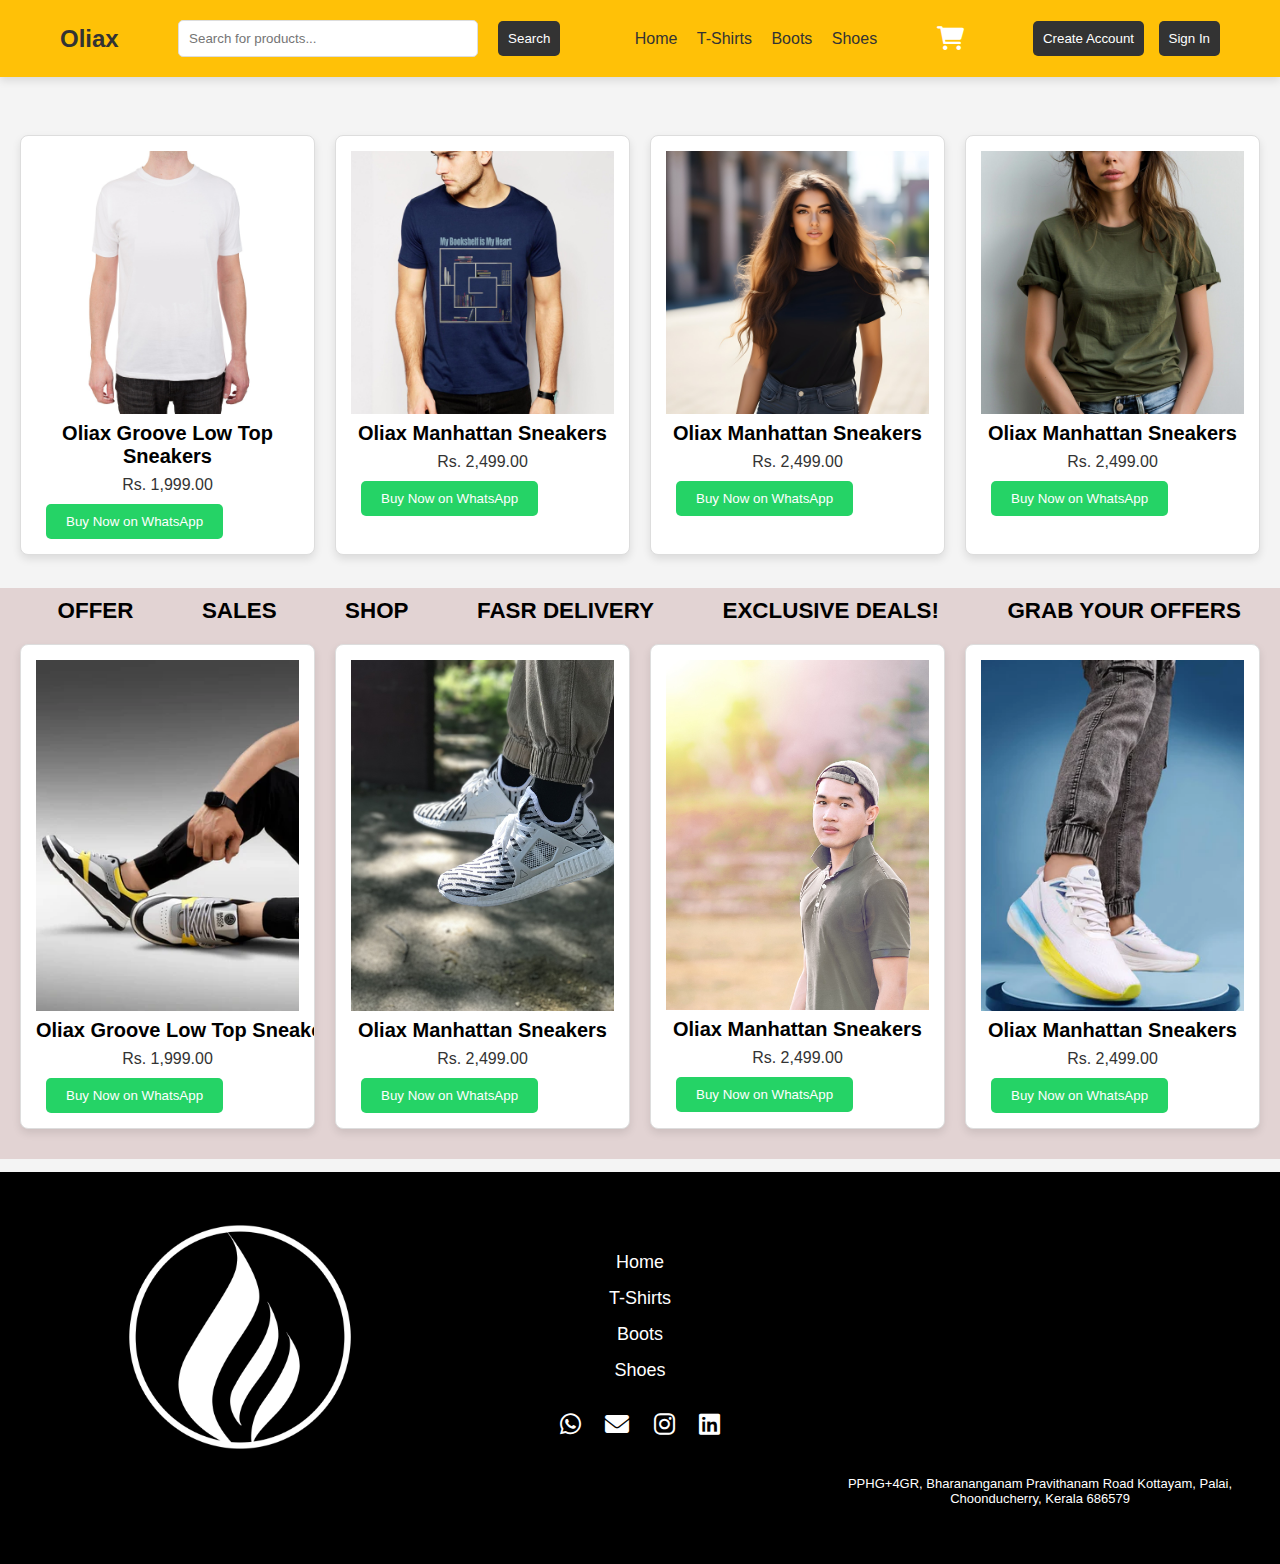
<file: index.html>
<!DOCTYPE html>
<html lang="en">
<head>
    <meta charset="UTF-8">
    <meta name="viewport" content="width=device-width, initial-scale=1.0">
    <title>Oliax Store</title>
    <style>
        header {
            background-color: #333;
            padding: 15px;
            color: white;
        }

        .header-container {
            display: flex;
            justify-content: space-between;
            align-items: center;
        }

        .logo h1 {
            margin: 0;
        }

        .search-bar {
            display: flex;
            align-items: center;
        }

        .search-bar input {
            padding: 5px;
            margin-right: 10px;
        }

        .navbar a {
            margin-left: 15px;
            color: white;
            text-decoration: none;
        }

        .cart i {
            color: white;
            font-size: 1.5rem;
        }

        button {
            padding: 10px 20px;
            background-color: #28a745;
            color: white;
            border: none;
            border-radius: 5px;
            cursor: pointer;
            margin-left: 10px;
        }

        button:hover {
            background-color: #218838;
        }

        /* Modal Styles */
        .modal {
            display: none;
            position: fixed;
            z-index: 1;
            left: 0;
            top: 0;
            width: 100%;
            height: 100%;
            background-color: rgba(0, 0, 0, 0.5); /* Semi-transparent background */
            justify-content: center;
            align-items: center;
        }

        .modal-content {
            background-color: white;
            padding: 20px;
            border-radius: 8px;
            max-width: 400px;
            width: 100%;
            text-align: center;
        }

        input {
            display: block;
            width: 90%;
            padding: 10px;
            margin: 10px auto;
            border: 1px solid #ccc;
            border-radius: 5px;
        }

        .close-btn {
            background-color: red;
            color: white;
            border: none;
            padding: 5px 10px;
            border-radius: 50%;
            cursor: pointer;
            float: right;
        }

        .error-message {
            color: red;
            margin-bottom: 15px;
        }

        .modal h2 {
            margin-bottom: 15px;
        }

        .user-profile {
            display: none;
            align-items: center;
        }
        
        .user-profile img {
            width: 37px; /* Adjust the width as needed */
            height: 37px; /* Adjust the height as needed */
            border-radius: 50%;
            margin-right: 10px;
        }
        
        .user-profile span {
            color: white;
        }
        #user-name {
            font-weight: bold;
        }

       
    </style>
   
    <link rel="stylesheet" href="https://cdnjs.cloudflare.com/ajax/libs/font-awesome/6.0.0-beta3/css/all.min.css">
    <link rel="stylesheet" href="styles.css">
</head>
<body>
    <!-- Header Section -->
    <header>
        <div class="header-container">
            <div class="logo">
                <a href="index.html"><h1>Oliax</h1></a>
            </div>
            <div class="search-bar">
                <input type="text" placeholder="Search for products...">
                <button class="btu">Search</button>
            </div>
            <div class="navbar">
                <a href="./index.html">Home</a>
                <a href="./shirts.html">T-Shirts</a>
                
                <a href="./sneakers.html">Boots</a>
                <a href="./shoes.html">Shoes</a>
            </div>
            <div class="cart">
                <a href="cart.html">
                    <i class="fas fa-shopping-cart"></i>
                </a>
            </div>
            <div class="user-actions">
                <button onclick="openModal('registration')" class="btu1">Create Account</button>
                <button onclick="openModal('signin')" class="btu">Sign In</button>
            </div>
            <div class="user-profile" id="user-profile">
                <img src="./pic.jpg" alt="User Icon">
                <span id="user-name">John Doe</span>
                <button onclick="logoutUser()">Logout</button>
            </div>
        </div>
    </header>
    
    <!-- Registration Modal -->
    <div id="registration-modal" class="modal">
        <div class="modal-content">
            <button class="close-btn" onclick="closeModal('registration-modal')">X</button>
            <h2>Create Account</h2>
            <input type="text" id="first-name" placeholder="First Name" required>
            <input type="text" id="last-name" placeholder="Last Name" required>
            <input type="email" id="email" placeholder="Email" required>
            <input type="tel" id="phone" placeholder="Phone Number" required>
            <input type="password" id="password" placeholder="Password" required>
            <button onclick="registerUser()">Register</button>
            <p id="registration-error" class="error-message"></p>
        </div>
    </div>
    
    <!-- Sign-in Modal -->
    <div id="signin-modal" class="modal">
        <div class="modal-content">
            <button class="close-btn" onclick="closeModal('signin-modal')">X</button>
            <h2>Sign In</h2>
            <input type="email" id="signin-email" placeholder="Email" required>
            <input type="password" id="signin-password" placeholder="Password" required>
            <button onclick="signInUser()">Sign In</button>
            <p id="signin-error" class="error-message"></p>
        </div>
    </div>

    <!-- Main Section -->
    <main>
      

        <!-- Product Grid Section -->
        <div class="container1">
        <section class="products-grid">
    <!-- Product 1 -->
    <div class="product-card">
        <div class="product-image-container">
            <!-- Default and hover images -->
            <img src="./shirt.jpg" alt="Oliax Groove Low Top Sneakers" class="product-image">
            <img src="./shirtss.jpg" alt="Oliax Groove Low Top Sneakers" class="product-image-hover">
            <button class="add-to-cart-btn" onclick="addToCart('Oliax Groove Low Top Sneakers', 1999)">Add to Cart</button>
        </div>
        <h4>Oliax Groove Low Top Sneakers</h4>
        <p>Rs. 1,999.00</p>
        <button class="whatsapp-btn" onclick="buyNowOnWhatsApp('Oliax Groove Low Top Sneakers', 1999)">Buy Now on WhatsApp</button>
    </div>
    

    <!-- Product 2 (Added hover functionality here as well) -->
    <div class="product-card">
        <div class="product-image-container">
            <img src="./t-shir (2).jpg" alt="Oliax Manhattan Sneakers" class="product-image">
            <img src="./t2.jpg" alt="Oliax Manhattan Sneakers" class="product-image-hover">
            <button class="add-to-cart-btn" onclick="addToCart('Oliax Groove Low Top Sneakers', 2499)">Add to Cart</button>
        </div>
        <h4>Oliax Manhattan Sneakers</h4>
        <p>Rs. 2,499.00</p>
        <button class="whatsapp-btn" onclick="buyNowOnWhatsApp('Oliax Manhattan Sneakers', 2499)">Buy Now on WhatsApp</button>
    </div>

     <!-- Product 2 (Added hover functionality here as well) -->
     <div class="product-card">
        <div class="product-image-container">
            <img src="./sh1.jpg" alt="Oliax Manhattan Sneakers" class="product-image">
            <img src="./sh2.jpg" alt="Oliax Manhattan Sneakers" class="product-image-hover">
            <button class="add-to-cart-btn" onclick="addToCart('Oliax Groove Low Top Sneakers', 2499)">Add to Cart</button>
        </div>
        <h4>Oliax Manhattan Sneakers</h4>
        <p>Rs. 2,499.00</p>
    <button class="whatsapp-btn" onclick="buyNowOnWhatsApp('Oliax Manhattan Sneakers', 2499)">Buy Now on WhatsApp</button>
    </div>

     <!-- Product 2 (Added hover functionality here as well) -->
     <div class="product-card">
        <div class="product-image-container">
            <img src="./sh2 (1).png" alt="Oliax Manhattan Sneakers" class="product-image">
            <img src="./sh2 (2).png" alt="Oliax Manhattan Sneakers" class="product-image-hover">
            <button class="add-to-cart-btn" onclick="addToCart('Oliax Groove Low Top Sneakers', 1999)">Add to Cart</button>
        </div>
        <h4>Oliax Manhattan Sneakers</h4>
        <p>Rs. 2,499.00</p>
       <button class="whatsapp-btn" onclick="buyNowOnWhatsApp('Oliax Manhattan Sneakers', 2499)">Buy Now on WhatsApp</button>
    </div>

    <!-- Add more product cards here -->
</section>
</div>

  <!-- Scrolling Text Section -->
  <div class="scrolling-text">
    <div class="scroll-content">
        <span>OFFER</span>
        <span>SALES</span>
        <span>SHOP</span>
        <span>FASR DELIVERY</span>
        <span>EXCLUSIVE DEALS!</span>
        <span>GRAB YOUR OFFERS</span>
    </div>


<div class="container1">
 <!-- Product Grid Section -->
 <section class="products-grid">
    <!-- Product 1 -->
    <div class="product-card">
        <div class="product-image-container">
            <!-- Default and hover images -->
            <img src="./shi3.webp" alt="Oliax Groove Low Top Sneakers" class="product-image">
            <img src="./shi4.webp" alt="Oliax Groove Low Top Sneakers" class="product-image-hover">
            <button class="add-to-cart-btn" onclick="addToCart('Oliax Groove Low Top Sneakers', 1999)">Add to Cart</button>
        </div>
        <h4>Oliax Groove Low Top Sneakers</h4>
        <p>Rs. 1,999.00</p>
        <button class="whatsapp-btn" onclick="buyNowOnWhatsApp('Oliax Groove Low Top Sneakers', 1999)">Buy Now on WhatsApp</button>
    </div>

    <!-- Product 2 (Added hover functionality here as well) -->
    <div class="product-card">
        <div class="product-image-container">
            <img src="./adi (1).jpg" alt="Oliax Manhattan Sneakers" class="product-image">
            <img src="./adi (2).jpg" alt="Oliax Manhattan Sneakers" class="product-image-hover">
            <button class="add-to-cart-btn" onclick="addToCart('Oliax Groove Low Top Sneakers', 1999)">Add to Cart</button>
        </div>
        <h4>Oliax Manhattan Sneakers</h4>
        <p>Rs. 2,499.00</p>
        <button class="whatsapp-btn" onclick="buyNowOnWhatsApp('Oliax Manhattan Sneakers', 2499)">Buy Now on WhatsApp</button>
    </div>

     <!-- Product 2 (Added hover functionality here as well) -->
     <div class="product-card">
        <div class="product-image-container">
            <img src="./shirt4.jpg" alt="Oliax Manhattan Sneakers" class="product-image">
            <img src="./shi5.webp" alt="Oliax Manhattan Sneakers" class="product-image-hover">
            <button class="add-to-cart-btn" onclick="addToCart('Oliax Groove Low Top Sneakers', 1999)">Add to Cart</button>
        </div>
        <h4>Oliax Manhattan Sneakers</h4>
        <p>Rs. 2,499.00</p>
       <button class="whatsapp-btn" onclick="buyNowOnWhatsApp('Oliax Manhattan Sneakers', 2499)">Buy Now on WhatsApp</button>
    </div>

     <!-- Product 2 (Added hover functionality here as well) -->
     <div class="product-card">
        <div class="product-image-container">
            <img src="./shi.webp" alt="Oliax Manhattan Sneakers" class="product-image">
            <img src="./shi12.webp" alt="Oliax Manhattan Sneakers" class="product-image-hover">
            <button class="add-to-cart-btn" onclick="addToCart('Oliax Groove Low Top Sneakers', 1999)">Add to Cart</button>
        </div>
        <h4>Oliax Manhattan Sneakers</h4>
        <p>Rs. 2,499.00</p>
        <button class="whatsapp-btn" onclick="buyNowOnWhatsApp('Oliax Manhattan Sneakers', 2499)">Buy Now on WhatsApp</button>
    </div>

    <!-- Add more product cards here -->
</section>
</div>
    </main>

    <!-- Cart Section -->
    <section class="cart-container" id="cart-container" style="display: none;">
        <h3>Your Cart</h3>
        <ul id="cart-items"></ul>
        <button id="checkout-btn">Buy Now on WhatsApp</button>
    </section>

    <!-- Footer Section -->
    <footer class="footer">
        <div class="container">
            <div class="row">
                <!-- Logo Section -->
                <div class="footer-logo">
                    <img src="./logo.png" alt="Logo" class="footer-img">
                </div>
    
                <!-- Navigation Links -->
                <div class="footer-nav">
                    <ul>
                        <li><a href="./index.html">Home</a></li>
                        <li><a href="./shirts.html">T-Shirts</a></li>
                        <li><a href="./sneakers.html">Boots</a></li>
                        <li><a href="./shoes.html">Shoes</a></li>
                       
                    </ul>
                    <!-- Social Icons -->
                    <div class="social-icons">
                        <a href="https://wa.link/h1935h" target="_blank"><i class="fab fa-whatsapp"></i></a>
                        <a href="https://mail.google.com/mail/" target="_blank"><i class="fas fa-envelope"></i></a>
                        <a href="https://www.instagram.com/" target="_blank"><i class="fab fa-instagram"></i></a>
                        <a href="https://www.linkedin.com/" target="_blank"><i class="fab fa-linkedin"></i></a>
                    </div>
                </div>
    
                <!-- Map and Address -->
                <div class="footer-map">
                    <iframe src="https://www.google.com/maps/embed?pb=!1m18!1m12!1m3!1d3932.46233985586!2d76.72351987507453!3d9.726846690365058!2m3!1f0!2f0!3f0!3m2!1i1024!2i768!4f13.1!3m3!1m2!1s0x3b07cc024cb7c83f%3A0xc8944aaebb3ba492!2sSt.%20Joseph&#39;s%20College%20of%20Engineering%20and%20Technology%2C%20Palai!5e0!3m2!1sen!2sin!4v1718524825457!5m2!1sen!2sin" width="100%" height="200" style="border:0;" allowfullscreen="" loading="lazy"></iframe>
                    <p  class="text">PPHG+4GR, Bharananganam Pravithanam Road Kottayam, Palai, Choonducherry, Kerala 686579</p>
                </div>
            </div>
        </div>
    </footer>
    
    <script src="app.js"></script>
    <script src="script.js"></script>
</body>
</html>
</file>
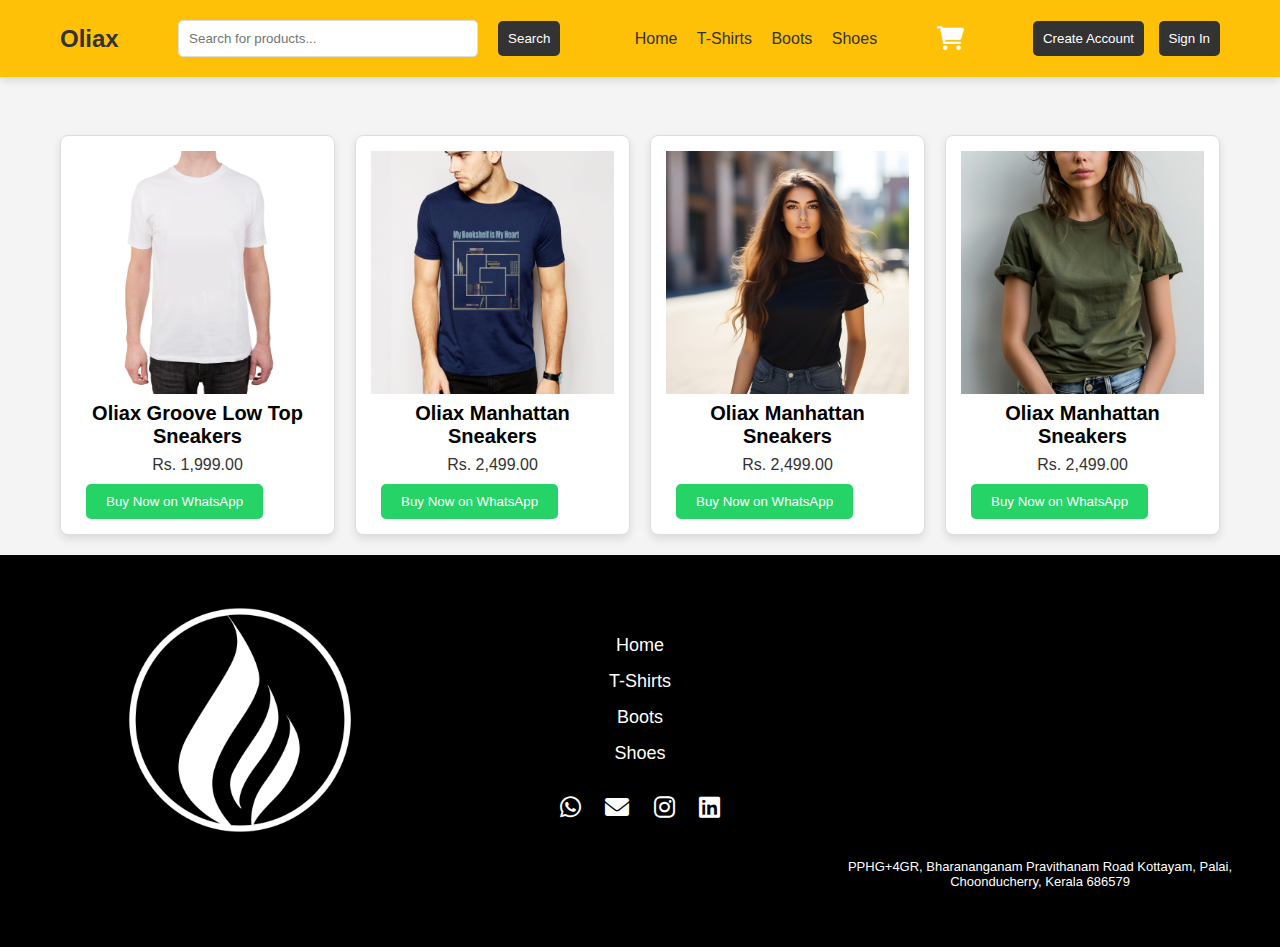
<file: shirts.html>
<!DOCTYPE html>
<html lang="en">
<head>
    <meta charset="UTF-8">
    <meta name="viewport" content="width=device-width, initial-scale=1.0">
    <title>T-Shirts-Oliax Store</title>
    <style>
        header {
            background-color: #333;
            padding: 15px;
            color: white;
        }

        .header-container {
            display: flex;
            justify-content: space-between;
            align-items: center;
        }

        .logo h1 {
            margin: 0;
        }

        .search-bar {
            display: flex;
            align-items: center;
        }

        .search-bar input {
            padding: 5px;
            margin-right: 10px;
        }

        .navbar a {
            margin-left: 15px;
            color: white;
            text-decoration: none;
        }

        .cart i {
            color: white;
            font-size: 1.5rem;
        }

        button {
            padding: 10px 20px;
            background-color: #28a745;
            color: white;
            border: none;
            border-radius: 5px;
            cursor: pointer;
            margin-left: 10px;
        }

        button:hover {
            background-color: #218838;
        }

        /* Modal Styles */
        .modal {
            display: none;
            position: fixed;
            z-index: 1;
            left: 0;
            top: 0;
            width: 100%;
            height: 100%;
            background-color: rgba(0, 0, 0, 0.5); /* Semi-transparent background */
            justify-content: center;
            align-items: center;
        }

        .modal-content {
            background-color: white;
            padding: 20px;
            border-radius: 8px;
            max-width: 400px;
            width: 100%;
            text-align: center;
        }

        input {
            display: block;
            width: 90%;
            padding: 10px;
            margin: 10px auto;
            border: 1px solid #ccc;
            border-radius: 5px;
        }

        .close-btn {
            background-color: red;
            color: white;
            border: none;
            padding: 5px 10px;
            border-radius: 50%;
            cursor: pointer;
            float: right;
        }

        .error-message {
            color: red;
            margin-bottom: 15px;
        }

        .modal h2 {
            margin-bottom: 15px;
        }

        .user-profile {
            display: none;
            align-items: center;
        }
        
        .user-profile img {
            width: 37px; /* Adjust the width as needed */
            height: 37px; /* Adjust the height as needed */
            border-radius: 50%;
            margin-right: 10px;
        }
        
        .user-profile span {
            color: white;
        }
        #user-name {
            font-weight: bold;
        }
        
    </style>
    <link rel="stylesheet" href="styles.css">
    <link rel="stylesheet" href="https://cdnjs.cloudflare.com/ajax/libs/font-awesome/6.0.0-beta3/css/all.min.css">

</head>
<body>
    <!-- Header Section -->
    <header>
        <div class="header-container">
            <div class="logo">
                <a href="index.html"><h1>Oliax</h1></a>
            </div>
            <div class="search-bar">
                <input type="text" placeholder="Search for products...">
                <button>Search</button>
            </div>
            <div class="navbar">
                <a href="./index.html">Home</a>
                <a href="./shirts.html">T-Shirts</a>
                
                <a href="./sneakers.html">Boots</a>
                <a href="./shoes.html">Shoes</a>
            </div>
            <div class="cart">
                <a href="cart.html">
                    <i class="fas fa-shopping-cart"></i>
                </a>
            </div>
            <div class="user-actions">
                <button onclick="openModal('registration')">Create Account</button>
                <button onclick="openModal('signin')">Sign In</button>
            </div>
            <div class="user-profile" id="user-profile">
                <img src="./pic.jpg" alt="User Icon">
                <span id="user-name">John Doe</span>
                <button onclick="logoutUser()">Logout</button>
            </div>
        </div>
    </header>
    <!-- Registration Modal -->
    <div id="registration-modal" class="modal">
        <div class="modal-content">
            <button class="close-btn" onclick="closeModal('registration-modal')">X</button>
            <h2>Create Account</h2>
            <input type="text" id="first-name" placeholder="First Name" required>
            <input type="text" id="last-name" placeholder="Last Name" required>
            <input type="email" id="email" placeholder="Email" required>
            <input type="tel" id="phone" placeholder="Phone Number" required>
            <input type="password" id="password" placeholder="Password" required>
            <button onclick="registerUser()">Register</button>
            <p id="registration-error" class="error-message"></p>
        </div>
    </div>
    
    <!-- Sign-in Modal -->
    <div id="signin-modal" class="modal">
        <div class="modal-content">
            <button class="close-btn" onclick="closeModal('signin-modal')">X</button>
            <h2>Sign In</h2>
            <input type="email" id="signin-email" placeholder="Email" required>
            <input type="password" id="signin-password" placeholder="Password" required>
            <button onclick="signInUser()">Sign In</button>
            <p id="signin-error" class="error-message"></p>
        </div>
    </div>

    <!-- Main Section -->
    <main>
      
        <div class="container">
        <!-- Product Grid Section -->
        <section class="products-grid">
            <!-- Product 1 -->
            <div class="product-card">
                <div class="product-image-container">
                    <!-- Default and hover images -->
                    <img src="./shirt.jpg" alt="Oliax Groove Low Top Sneakers" class="product-image">
                    <img src="./shirtss.jpg" alt="Oliax Groove Low Top Sneakers" class="product-image-hover">
                    <button class="add-to-cart-btn" onclick="addToCart('Oliax Groove Low Top Sneakers', 1999)">Add to Cart</button>
                </div>
                <h4>Oliax Groove Low Top Sneakers</h4>
                <p>Rs. 1,999.00</p>
                <button class="whatsapp-btn" onclick="buyNowOnWhatsApp('Oliax Groove Low Top Sneakers', 1999)">Buy Now on WhatsApp</button>
            </div>
            
        
            <!-- Product 2 (Added hover functionality here as well) -->
            <div class="product-card">
                <div class="product-image-container">
                    <img src="./t-shir (2).jpg" alt="Oliax Manhattan Sneakers" class="product-image">
                    <img src="./t2.jpg" alt="Oliax Manhattan Sneakers" class="product-image-hover">
                    <button class="add-to-cart-btn" onclick="addToCart('Oliax Groove Low Top Sneakers', 1999)">Add to Cart</button>
                </div>
                <h4>Oliax Manhattan Sneakers</h4>
                <p>Rs. 2,499.00</p>
                <button class="whatsapp-btn" onclick="buyNowOnWhatsApp('Oliax Manhattan Sneakers', 2499)">Buy Now on WhatsApp</button>
            </div>
        
             <!-- Product 2 (Added hover functionality here as well) -->
             <div class="product-card">
                <div class="product-image-container">
                    <img src="./sh1.jpg" alt="Oliax Manhattan Sneakers" class="product-image">
                    <img src="./sh2.jpg" alt="Oliax Manhattan Sneakers" class="product-image-hover">
                    <button class="add-to-cart-btn" onclick="addToCart('Oliax Groove Low Top Sneakers', 1999)">Add to Cart</button>
                </div>
                <h4>Oliax Manhattan Sneakers</h4>
                <p>Rs. 2,499.00</p>
            <button class="whatsapp-btn" onclick="buyNowOnWhatsApp('Oliax Manhattan Sneakers', 2499)">Buy Now on WhatsApp</button>
            </div>
        
             <!-- Product 2 (Added hover functionality here as well) -->
             <div class="product-card">
                <div class="product-image-container">
                    <img src="./sh2 (1).png" alt="Oliax Manhattan Sneakers" class="product-image">
                    <img src="./sh2 (2).png" alt="Oliax Manhattan Sneakers" class="product-image-hover">
                    <button class="add-to-cart-btn" onclick="addToCart('Oliax Groove Low Top Sneakers', 1999)">Add to Cart</button>
                </div>
                <h4>Oliax Manhattan Sneakers</h4>
                <p>Rs. 2,499.00</p>
               <button class="whatsapp-btn" onclick="buyNowOnWhatsApp('Oliax Manhattan Sneakers', 2499)">Buy Now on WhatsApp</button>
            </div>
        
            <!-- Add more product cards here -->
        </section>

 
</div>
    </main>

    <!-- Cart Section -->
    <section class="cart-container" id="cart-container" style="display: none;">
        <h3>Your Cart</h3>
        <ul id="cart-items"></ul>
        <button id="checkout-btn">Buy Now on WhatsApp</button>
    </section>

    <!-- Footer Section -->
    <footer class="footer">
        <div class="container">
            <div class="row">
                <!-- Logo Section -->
                <div class="footer-logo">
                    <img src="./logo.png" alt="Logo" class="footer-img">
                </div>
    
                <!-- Navigation Links -->
                <div class="footer-nav">
                    <ul>
                        <li><a href="index.html">Home</a></li>
                        <li><a href="shirts.html">T-Shirts</a></li>
                        <li><a href="sneakers.html">Boots</a></li>
                        <li><a href="shoes.html">Shoes</a></li>
                       
                    </ul>
                    <!-- Social Icons -->
                    <div class="social-icons">
                        <a href="https://wa.link/h1935h" target="_blank"><i class="fab fa-whatsapp"></i></a>
                        <a href="https://mail.google.com/mail/" target="_blank"><i class="fas fa-envelope"></i></a>
                        <a href="https://www.instagram.com/" target="_blank"><i class="fab fa-instagram"></i></a>
                        <a href="https://www.linkedin.com/" target="_blank"><i class="fab fa-linkedin"></i></a>
                    </div>
                </div>
    
                <!-- Map and Address -->
                <div class="footer-map">
                    <iframe src="https://www.google.com/maps/embed?pb=!1m18!1m12!1m3!1d3932.46233985586!2d76.72351987507453!3d9.726846690365058!2m3!1f0!2f0!3f0!3m2!1i1024!2i768!4f13.1!3m3!1m2!1s0x3b07cc024cb7c83f%3A0xc8944aaebb3ba492!2sSt.%20Joseph&#39;s%20College%20of%20Engineering%20and%20Technology%2C%20Palai!5e0!3m2!1sen!2sin!4v1718524825457!5m2!1sen!2sin" width="100%" height="200" style="border:0;" allowfullscreen="" loading="lazy"></iframe>
                    <p  class="text">PPHG+4GR, Bharananganam Pravithanam Road Kottayam, Palai, Choonducherry, Kerala 686579</p>
                </div>
            </div>
        </div>
    </footer>
    
    <script src="app.js"></script>
    <script src="script.js"></script>
</body>
</html>
</file>
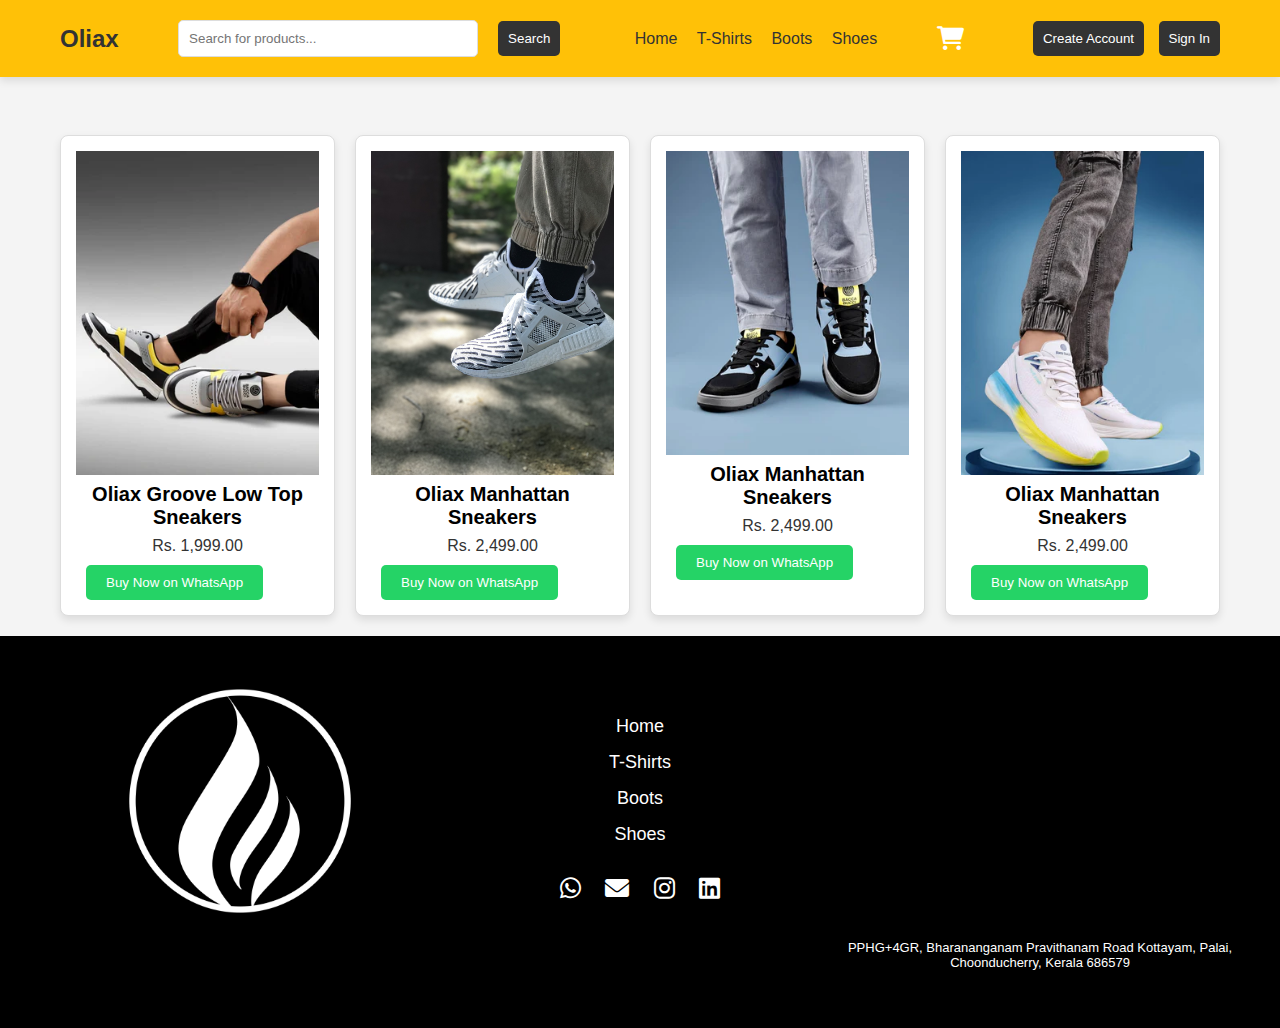
<file: shoes.html>
<!DOCTYPE html>
<html lang="en">
<head>
    <meta charset="UTF-8">
    <meta name="viewport" content="width=device-width, initial-scale=1.0">
    <title>Shoes-Oliax Store </title>
    <style>
        header {
            background-color: #333;
            padding: 15px;
            color: white;
        }

        .header-container {
            display: flex;
            justify-content: space-between;
            align-items: center;
        }

        .logo h1 {
            margin: 0;
        }

        .search-bar {
            display: flex;
            align-items: center;
        }

        .search-bar input {
            padding: 5px;
            margin-right: 10px;
        }

        .navbar a {
            margin-left: 15px;
            color: white;
            text-decoration: none;
        }

        .cart i {
            color: white;
            font-size: 1.5rem;
        }

        button {
            padding: 10px 20px;
            background-color: #28a745;
            color: white;
            border: none;
            border-radius: 5px;
            cursor: pointer;
            margin-left: 10px;
        }

        button:hover {
            background-color: #218838;
        }

        /* Modal Styles */
        .modal {
            display: none;
            position: fixed;
            z-index: 1;
            left: 0;
            top: 0;
            width: 100%;
            height: 100%;
            background-color: rgba(0, 0, 0, 0.5); /* Semi-transparent background */
            justify-content: center;
            align-items: center;
        }

        .modal-content {
            background-color: white;
            padding: 20px;
            border-radius: 8px;
            max-width: 400px;
            width: 100%;
            text-align: center;
        }

        input {
            display: block;
            width: 90%;
            padding: 10px;
            margin: 10px auto;
            border: 1px solid #ccc;
            border-radius: 5px;
        }

        .close-btn {
            background-color: red;
            color: white;
            border: none;
            padding: 5px 10px;
            border-radius: 50%;
            cursor: pointer;
            float: right;
        }

        .error-message {
            color: red;
            margin-bottom: 15px;
        }

        .modal h2 {
            margin-bottom: 15px;
        }

        .user-profile {
            display: none;
            align-items: center;
        }
        
        .user-profile img {
            width: 37px; /* Adjust the width as needed */
            height: 37px; /* Adjust the height as needed */
            border-radius: 50%;
            margin-right: 10px;
        }
        
        .user-profile span {
            color: white;
        }
        #user-name {
            font-weight: bold;
        }
        
    </style>
    <link rel="stylesheet" href="styles.css">
    <link rel="stylesheet" href="https://cdnjs.cloudflare.com/ajax/libs/font-awesome/6.0.0-beta3/css/all.min.css">

</head>
<body>
    <!-- Header Section -->
    <header>
        <div class="header-container">
            <div class="logo">
                <a href="index.html"><h1>Oliax</h1></a>
            </div>
            <div class="search-bar">
                <input type="text" placeholder="Search for products...">
                <button>Search</button>
            </div>
            <div class="navbar">
                <a href="./index.html">Home</a>
                <a href="./shirts.html">T-Shirts</a>
                
                <a href="./sneakers.html">Boots</a>
                <a href="./shoes.html">Shoes</a>
            </div>
            <div class="cart">
                <a href="cart.html">
                    <i class="fas fa-shopping-cart"></i>
                </a>
            </div>
            <div class="user-actions">
                <button onclick="openModal('registration')">Create Account</button>
                <button onclick="openModal('signin')">Sign In</button>
            </div>
            <div class="user-profile" id="user-profile">
                <img src="./pic.jpg" alt="User Icon">
                <span id="user-name">John Doe</span>
                <button onclick="logoutUser()">Logout</button>
            </div>
        </div>
    </header>
    <!-- Registration Modal -->
    <div id="registration-modal" class="modal">
        <div class="modal-content">
            <button class="close-btn" onclick="closeModal('registration-modal')">X</button>
            <h2>Create Account</h2>
            <input type="text" id="first-name" placeholder="First Name" required>
            <input type="text" id="last-name" placeholder="Last Name" required>
            <input type="email" id="email" placeholder="Email" required>
            <input type="tel" id="phone" placeholder="Phone Number" required>
            <input type="password" id="password" placeholder="Password" required>
            <button onclick="registerUser()">Register</button>
            <p id="registration-error" class="error-message"></p>
        </div>
    </div>
    
    <!-- Sign-in Modal -->
    <div id="signin-modal" class="modal">
        <div class="modal-content">
            <button class="close-btn" onclick="closeModal('signin-modal')">X</button>
            <h2>Sign In</h2>
            <input type="email" id="signin-email" placeholder="Email" required>
            <input type="password" id="signin-password" placeholder="Password" required>
            <button onclick="signInUser()">Sign In</button>
            <p id="signin-error" class="error-message"></p>
        </div>
    </div>

    <!-- Main Section -->
    <main>
      
        <div class="container">
        <!-- Product Grid Section -->
        <section class="products-grid">
            <!-- Product 1 -->
            <div class="product-card">
                <div class="product-image-container">
                    <!-- Default and hover images -->
                    <img src="./shi3.webp" alt="Oliax Groove Low Top Sneakers" class="product-image">
                    <img src="./shi4.webp" alt="Oliax Groove Low Top Sneakers" class="product-image-hover">
                    <button class="add-to-cart-btn" onclick="addToCart('Oliax Groove Low Top Sneakers', 1999)">Add to Cart</button>
                </div>
                <h4>Oliax Groove Low Top Sneakers</h4>
                <p>Rs. 1,999.00</p>
                <button class="whatsapp-btn" onclick="buyNowOnWhatsApp('Oliax Groove Low Top Sneakers', 1999)">Buy Now on WhatsApp</button>
            </div>
        
            <!-- Product 2 (Added hover functionality here as well) -->
            <div class="product-card">
                <div class="product-image-container">
                    <img src="./adi (1).jpg" alt="Oliax Manhattan Sneakers" class="product-image">
                    <img src="./adi (2).jpg" alt="Oliax Manhattan Sneakers" class="product-image-hover">
                    <button class="add-to-cart-btn" onclick="addToCart('Oliax Groove Low Top Sneakers', 1999)">Add to Cart</button>
                </div>
                <h4>Oliax Manhattan Sneakers</h4>
                <p>Rs. 2,499.00</p>
                <button class="whatsapp-btn" onclick="buyNowOnWhatsApp('Oliax Manhattan Sneakers', 2499)">Buy Now on WhatsApp</button>
            </div>
        
             <!-- Product 2 (Added hover functionality here as well) -->
             <div class="product-card">
                <div class="product-image-container">
                    <img src="./sh6.webp" alt="Oliax Manhattan Sneakers" class="product-image">
                    <img src="./sh7.webp" alt="Oliax Manhattan Sneakers" class="product-image-hover">
                    <button class="add-to-cart-btn" onclick="addToCart('Oliax Groove Low Top Sneakers', 1999)">Add to Cart</button>
                </div>
                <h4>Oliax Manhattan Sneakers</h4>
                <p>Rs. 2,499.00</p>
               <button class="whatsapp-btn" onclick="buyNowOnWhatsApp('Oliax Manhattan Sneakers', 2499)">Buy Now on WhatsApp</button>
            </div>
        
             <!-- Product 2 (Added hover functionality here as well) -->
             <div class="product-card">
                <div class="product-image-container">
                    <img src="./shi.webp" alt="Oliax Manhattan Sneakers" class="product-image">
                    <img src="./shi12.webp" alt="Oliax Manhattan Sneakers" class="product-image-hover">
                    <button class="add-to-cart-btn" onclick="addToCart('Oliax Groove Low Top Sneakers', 1999)">Add to Cart</button>
                </div>
                <h4>Oliax Manhattan Sneakers</h4>
                <p>Rs. 2,499.00</p>
                <button class="whatsapp-btn" onclick="buyNowOnWhatsApp('Oliax Manhattan Sneakers', 2499)">Buy Now on WhatsApp</button>
            </div>
        
            <!-- Add more product cards here -->
        </section>
</div>
 

    </main>

    <!-- Cart Section -->
    <section class="cart-container" id="cart-container" style="display: none;">
        <h3>Your Cart</h3>
        <ul id="cart-items"></ul>
        <button id="checkout-btn">Buy Now on WhatsApp</button>
    </section>

    <!-- Footer Section -->
    <footer class="footer">
        <div class="container">
            <div class="row">
                <!-- Logo Section -->
                <div class="footer-logo">
                    <img src="./logo.png" alt="Logo" class="footer-img">
                </div>
    
                <!-- Navigation Links -->
                <div class="footer-nav">
                    <ul>
                        <li><a href="index.html">Home</a></li>
                        <li><a href="shirts.html">T-Shirts</a></li>
                        <li><a href="sneakers.html">Boots</a></li>
                        <li><a href="shoes.html">Shoes</a></li>
                       
                    </ul>
                    <!-- Social Icons -->
                    <div class="social-icons">
                        <a href="https://wa.link/h1935h" target="_blank"><i class="fab fa-whatsapp"></i></a>
                        <a href="https://mail.google.com/mail/" target="_blank"><i class="fas fa-envelope"></i></a>
                        <a href="https://www.instagram.com/" target="_blank"><i class="fab fa-instagram"></i></a>
                        <a href="https://www.linkedin.com/" target="_blank"><i class="fab fa-linkedin"></i></a>
                    </div>
                </div>
    
                <!-- Map and Address -->
                <div class="footer-map">
                    <iframe src="https://www.google.com/maps/embed?pb=!1m18!1m12!1m3!1d3932.46233985586!2d76.72351987507453!3d9.726846690365058!2m3!1f0!2f0!3f0!3m2!1i1024!2i768!4f13.1!3m3!1m2!1s0x3b07cc024cb7c83f%3A0xc8944aaebb3ba492!2sSt.%20Joseph&#39;s%20College%20of%20Engineering%20and%20Technology%2C%20Palai!5e0!3m2!1sen!2sin!4v1718524825457!5m2!1sen!2sin" width="100%" height="200" style="border:0;" allowfullscreen="" loading="lazy"></iframe>
                    <p  class="text">PPHG+4GR, Bharananganam Pravithanam Road Kottayam, Palai, Choonducherry, Kerala 686579</p>
                </div>
            </div>
        </div>
    </footer>
    
    <script src="app.js"></script>
    <script src="script.js"></script>
</body>
</html>
</file>
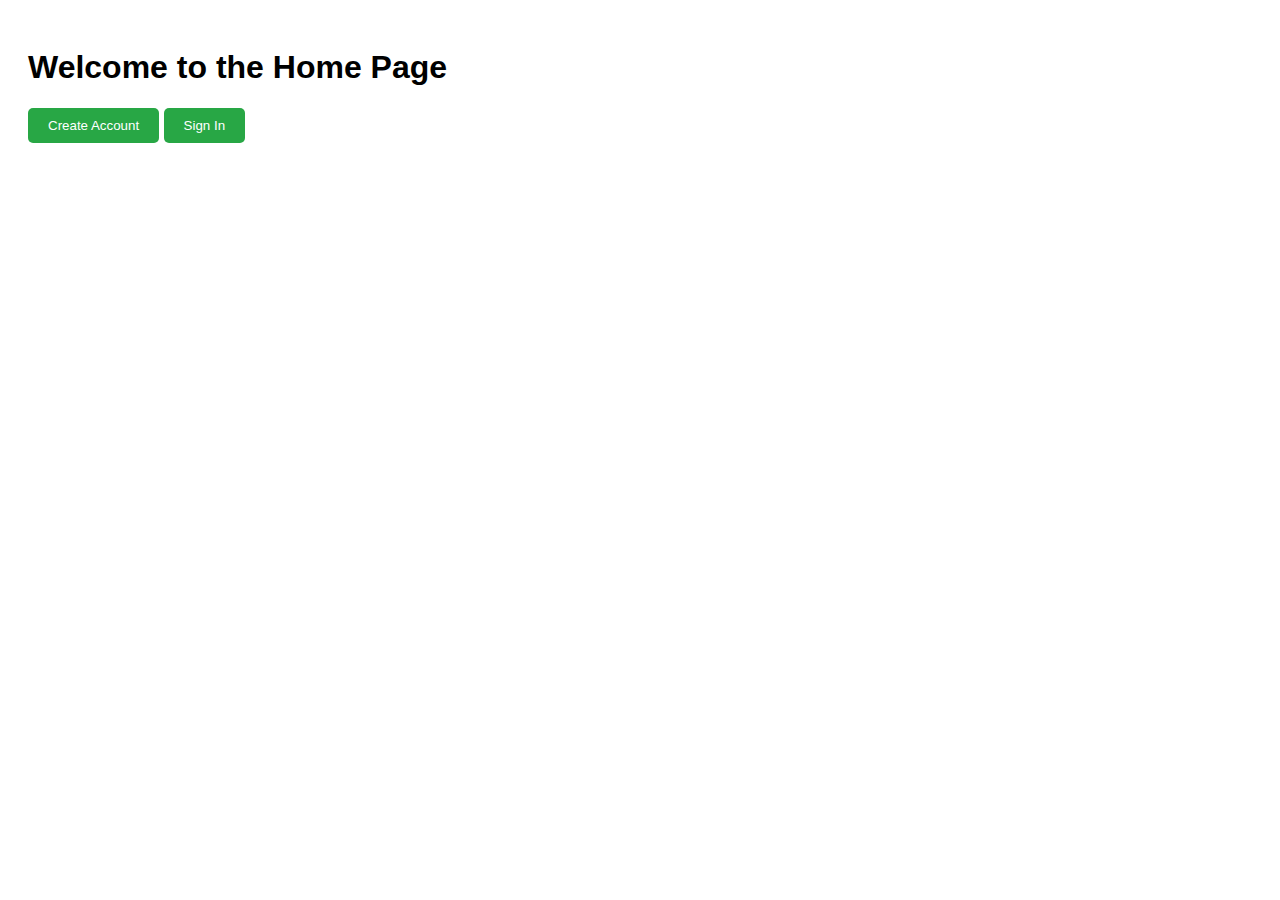
<file: signin.html>
<!DOCTYPE html>
<html lang="en">
<head>
    <meta charset="UTF-8">
    <meta name="viewport" content="width=device-width, initial-scale=1.0">
    <title>Home Page with Pop-up Forms</title>
    <style>
        body {
            font-family: Arial, sans-serif;
            padding: 20px;
        }

        button {
            padding: 10px 20px;
            background-color: #28a745;
            color: white;
            border: none;
            border-radius: 5px;
            cursor: pointer;
        }

        button:hover {
            background-color: #218838;
        }

        /* Modal Styles */
        .modal {
            display: none;
            position: fixed;
            z-index: 1;
            left: 0;
            top: 0;
            width: 100%;
            height: 100%;
            background-color: rgba(0, 0, 0, 0.5); /* Semi-transparent background */
            justify-content: center;
            align-items: center;
        }

        .modal-content {
            background-color: white;
            padding: 20px;
            border-radius: 8px;
            max-width: 400px;
            width: 100%;
            text-align: center;
        }

        input {
            display: block;
            width: 90%;
            padding: 10px;
            margin: 10px auto;
            border: 1px solid #ccc;
            border-radius: 5px;
        }

        .close-btn {
            background-color: red;
            color: white;
            border: none;
            padding: 5px 10px;
            border-radius: 50%;
            cursor: pointer;
            float: right;
        }

        .error-message {
            color: red;
            margin-bottom: 15px;
        }

        .modal h2 {
            margin-bottom: 15px;
        }
    </style>
</head>
<body>

    <h1>Welcome to the Home Page</h1>
    <button onclick="openModal('registration')">Create Account</button>
    <button onclick="openModal('signin')">Sign In</button>

    <!-- Registration Modal -->
    <div id="registration-modal" class="modal">
        <div class="modal-content">
            <button class="close-btn" onclick="closeModal('registration-modal')">X</button>
            <h2>Create Account</h2>
            <input type="text" id="first-name" placeholder="First Name" required>
            <input type="text" id="last-name" placeholder="Last Name" required>
            <input type="email" id="email" placeholder="Email" required>
            <input type="tel" id="phone" placeholder="Phone Number" required>
            <input type="password" id="password" placeholder="Password" required>
            <button onclick="registerUser()">Register</button>
            <p id="registration-error" class="error-message"></p>
        </div>
    </div>

    <!-- Sign-in Modal -->
    <div id="signin-modal" class="modal">
        <div class="modal-content">
            <button class="close-btn" onclick="closeModal('signin-modal')">X</button>
            <h2>Sign In</h2>
            <input type="email" id="signin-email" placeholder="Email" required>
            <input type="password" id="signin-password" placeholder="Password" required>
            <button onclick="signInUser()">Sign In</button>
            <p id="signin-error" class="error-message"></p>
        </div>
    </div>

    <script src="app.js"></script>
</body>
</html>
</file>
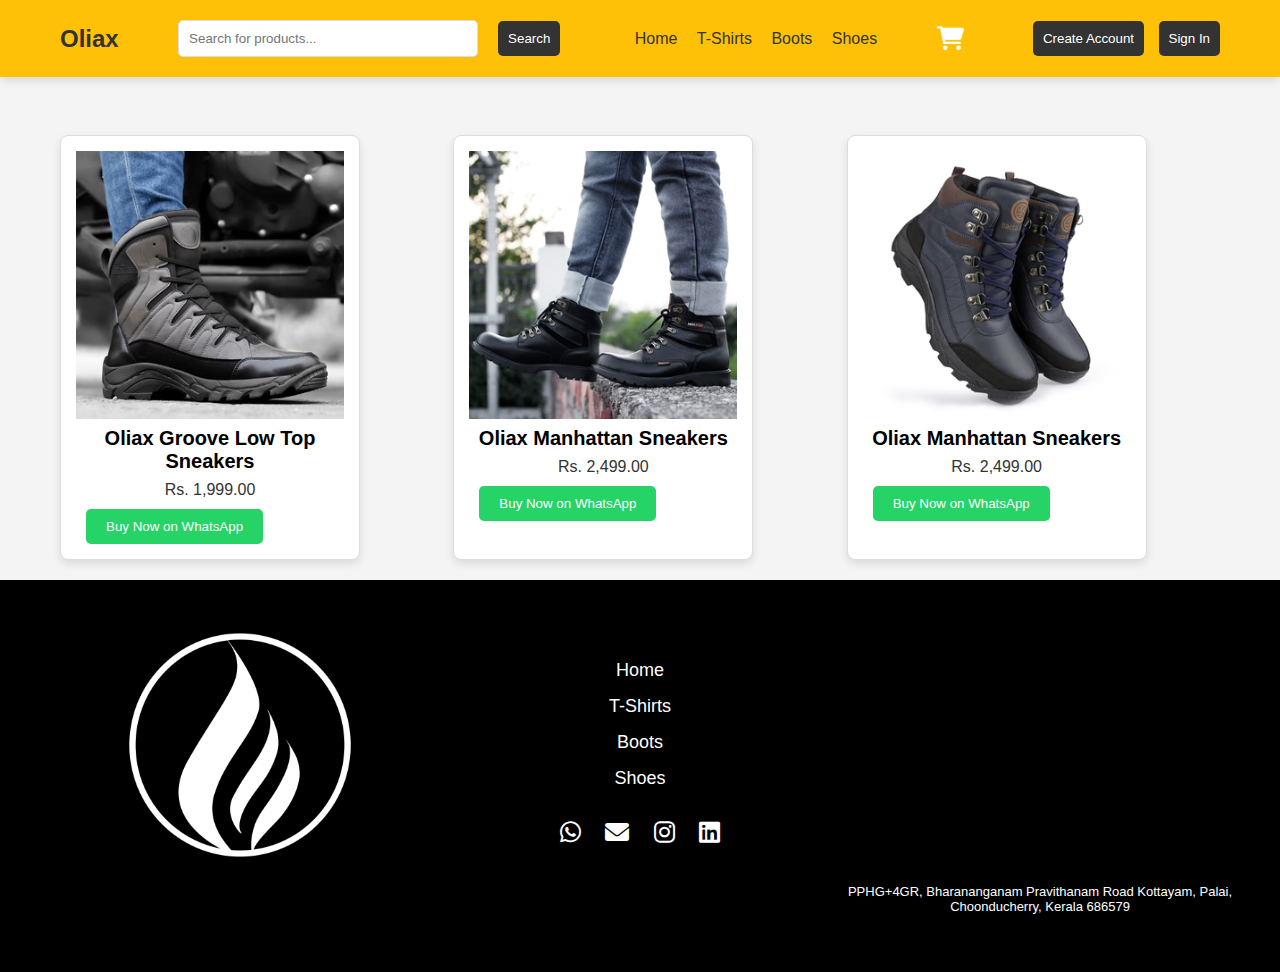
<file: sneakers.html>
<!DOCTYPE html>
<html lang="en">
<head>
    <meta charset="UTF-8">
    <meta name="viewport" content="width=device-width, initial-scale=1.0">
    <title>Boots-Oliax Store</title>
    <style>
        header {
            background-color: #333;
            padding: 15px;
            color: white;
        }

        .header-container {
            display: flex;
            justify-content: space-between;
            align-items: center;
        }

        .logo h1 {
            margin: 0;
        }

        .search-bar {
            display: flex;
            align-items: center;
        }

        .search-bar input {
            padding: 5px;
            margin-right: 10px;
        }

        .navbar a {
            margin-left: 15px;
            color: white;
            text-decoration: none;
        }

        .cart i {
            color: white;
            font-size: 1.5rem;
        }

        button {
            padding: 10px 20px;
            background-color: #28a745;
            color: white;
            border: none;
            border-radius: 5px;
            cursor: pointer;
            margin-left: 10px;
        }

        button:hover {
            background-color: #218838;
        }

        /* Modal Styles */
        .modal {
            display: none;
            position: fixed;
            z-index: 1;
            left: 0;
            top: 0;
            width: 100%;
            height: 100%;
            background-color: rgba(0, 0, 0, 0.5); /* Semi-transparent background */
            justify-content: center;
            align-items: center;
        }

        .modal-content {
            background-color: white;
            padding: 20px;
            border-radius: 8px;
            max-width: 400px;
            width: 100%;
            text-align: center;
        }

        input {
            display: block;
            width: 90%;
            padding: 10px;
            margin: 10px auto;
            border: 1px solid #ccc;
            border-radius: 5px;
        }

        .close-btn {
            background-color: red;
            color: white;
            border: none;
            padding: 5px 10px;
            border-radius: 50%;
            cursor: pointer;
            float: right;
        }

        .error-message {
            color: red;
            margin-bottom: 15px;
        }

        .modal h2 {
            margin-bottom: 15px;
        }

        .user-profile {
            display: none;
            align-items: center;
        }
        
        .user-profile img {
            width: 37px; /* Adjust the width as needed */
            height: 37px; /* Adjust the height as needed */
            border-radius: 50%;
            margin-right: 10px;
        }
        
        .user-profile span {
            color: white;
        }
        #user-name {
            font-weight: bold;
        }
        
    </style>
    <link rel="stylesheet" href="styles.css">
    
    <link rel="stylesheet" href="https://cdnjs.cloudflare.com/ajax/libs/font-awesome/6.0.0-beta3/css/all.min.css">

</head>
<body>
    <!-- Header Section -->
    <header>
        <div class="header-container">
            <div class="logo">
                <a href="index.html"><h1>Oliax</h1></a>
            </div>
            <div class="search-bar">
                <input type="text" placeholder="Search for products...">
                <button>Search</button>
            </div>
            <div class="navbar">
                <a href="./index.html">Home</a>
                <a href="./shirts.html">T-Shirts</a>
                
                <a href="./sneakers.html">Boots</a>
                <a href="./shoes.html">Shoes</a>
            </div>
            <div class="cart">
                <a href="cart.html">
                    <i class="fas fa-shopping-cart"></i>
                </a>
            </div>
            <div class="user-actions">
                <button onclick="openModal('registration')">Create Account</button>
                <button onclick="openModal('signin')">Sign In</button>
            </div>
            <div class="user-profile" id="user-profile">
                <img src="./pic.jpg" alt="User Icon">
                <span id="user-name">John Doe</span>
                <button onclick="logoutUser()">Logout</button>
            </div>
        </div>
    </header>
    <!-- Registration Modal -->
    <div id="registration-modal" class="modal">
        <div class="modal-content">
            <button class="close-btn" onclick="closeModal('registration-modal')">X</button>
            <h2>Create Account</h2>
            <input type="text" id="first-name" placeholder="First Name" required>
            <input type="text" id="last-name" placeholder="Last Name" required>
            <input type="email" id="email" placeholder="Email" required>
            <input type="tel" id="phone" placeholder="Phone Number" required>
            <input type="password" id="password" placeholder="Password" required>
            <button onclick="registerUser()">Register</button>
            <p id="registration-error" class="error-message"></p>
        </div>
    </div>
    
    <!-- Sign-in Modal -->
    <div id="signin-modal" class="modal">
        <div class="modal-content">
            <button class="close-btn" onclick="closeModal('signin-modal')">X</button>
            <h2>Sign In</h2>
            <input type="email" id="signin-email" placeholder="Email" required>
            <input type="password" id="signin-password" placeholder="Password" required>
            <button onclick="signInUser()">Sign In</button>
            <p id="signin-error" class="error-message"></p>
        </div>
    </div>

    <!-- Main Section -->
    <main>
      
        <div class="container">
        <!-- Product Grid Section -->
        <section class="products-grid">
    <!-- Product 1 -->
    <div class="product-card">
        <div class="product-image-container">
            <!-- Default and hover images -->
            <img src="./boots.avif" alt="Oliax Groove Low Top Sneakers" class="product-image">
            <img src="./boots1.avif" alt="Oliax Groove Low Top Sneakers" class="product-image-hover">
            <button class="add-to-cart-btn" onclick="addToCart('Oliax Groove Low Top Sneakers', 1999)">Add to Cart</button>
        </div>
        <h4>Oliax Groove Low Top Sneakers</h4>
        <p>Rs. 1,999.00</p>
        <button class="whatsapp-btn" onclick="buyNowOnWhatsApp('Oliax Groove Low Top Sneakers', 1999)">Buy Now on WhatsApp</button>
    </div>
    

    <!-- Product 2 (Added hover functionality here as well) -->
    <div class="product-card">
        <div class="product-image-container">
            <img src="./boot3.avif" alt="Oliax Manhattan Sneakers" class="product-image">
            <img src="./boot4.avif" alt="Oliax Manhattan Sneakers" class="product-image-hover">
            <button class="add-to-cart-btn" onclick="addToCart('Oliax Groove Low Top Sneakers', 1999)">Add to Cart</button>
        </div>
        <h4>Oliax Manhattan Sneakers</h4>
        <p>Rs. 2,499.00</p>
        <button class="whatsapp-btn" onclick="buyNowOnWhatsApp('Oliax Manhattan Sneakers', 2499)">Buy Now on WhatsApp</button>
    </div>

     <!-- Product 2 (Added hover functionality here as well) -->
     <div class="product-card">
        <div class="product-image-container">
            <img src="./boot5.avif" alt="Oliax Manhattan Sneakers" class="product-image">
            <img src="./boot6.avif" alt="Oliax Manhattan Sneakers" class="product-image-hover">
            <button class="add-to-cart-btn" onclick="addToCart('Oliax Groove Low Top Sneakers', 1999)">Add to Cart</button>
        </div>
        <h4>Oliax Manhattan Sneakers</h4>
        <p>Rs. 2,499.00</p>
    <button class="whatsapp-btn" onclick="buyNowOnWhatsApp('Oliax Manhattan Sneakers', 2499)">Buy Now on WhatsApp</button>
    </div>

    

    <!-- Add more product cards here -->
</section>
</div>
 

    </main>

    <!-- Cart Section -->
    <section class="cart-container" id="cart-container" style="display: none;">
        <h3>Your Cart</h3>
        <ul id="cart-items"></ul>
        <button id="checkout-btn">Buy Now on WhatsApp</button>
    </section>

    <!-- Footer Section -->
    <footer class="footer">
        <div class="container">
            <div class="row">
                <!-- Logo Section -->
                <div class="footer-logo">
                    <img src="./logo.png" alt="Logo" class="footer-img">
                </div>
    
                <!-- Navigation Links -->
                <div class="footer-nav">
                    <ul>
                        <li><a href="index.html">Home</a></li>
                        <li><a href="shirts.html">T-Shirts</a></li>
                        <li><a href="sneakers.html">Boots</a></li>
                        <li><a href="shoes.html">Shoes</a></li>
                       
                    </ul>
                    <!-- Social Icons -->
                    <div class="social-icons">
                        <a href="https://wa.link/h1935h" target="_blank"><i class="fab fa-whatsapp"></i></a>
                        <a href="https://mail.google.com/mail/" target="_blank"><i class="fas fa-envelope"></i></a>
                        <a href="https://www.instagram.com/" target="_blank"><i class="fab fa-instagram"></i></a>
                        <a href="https://www.linkedin.com/" target="_blank"><i class="fab fa-linkedin"></i></a>
                    </div>
                </div>
    
                <!-- Map and Address -->
                <div class="footer-map">
                    <iframe src="https://www.google.com/maps/embed?pb=!1m18!1m12!1m3!1d3932.46233985586!2d76.72351987507453!3d9.726846690365058!2m3!1f0!2f0!3f0!3m2!1i1024!2i768!4f13.1!3m3!1m2!1s0x3b07cc024cb7c83f%3A0xc8944aaebb3ba492!2sSt.%20Joseph&#39;s%20College%20of%20Engineering%20and%20Technology%2C%20Palai!5e0!3m2!1sen!2sin!4v1718524825457!5m2!1sen!2sin" width="100%" height="200" style="border:0;" allowfullscreen="" loading="lazy"></iframe>
                    <p  class="text">PPHG+4GR, Bharananganam Pravithanam Road Kottayam, Palai, Choonducherry, Kerala 686579</p>
                </div>
            </div>
        </div>
    </footer>
    
    <script src="app.js"></script>
    <script src="script.js"></script>
</body>
</html>
</file>
<file: styles.css>
/* Reset some default styling */
* {
    margin: 0;
    padding: 0;
    box-sizing: border-box;
}

body {
    font-family: Arial, sans-serif;
    background-color: #f4f4f4;
}

header {
    background-color: #FFC107;
    padding: 10px 0;
    box-shadow: 0 4px 8px rgba(0, 0, 0, 0.1);
    margin-bottom: 3%;
}

.header-container {
    max-width: 1200px;
    margin: 0 auto;
    display: flex;
    justify-content: space-between;
    align-items: center;
    padding: 0 20px;
}


.logo h1 {
    font-size: 24px;
    color: #333;
}

.search-bar input {
    padding: 10px;
    width: 300px;
    border: 1px solid #ddd;
    border-radius: 5px;
}

.search-bar button {
    padding: 10px;
    background-color: #333;
    color: #fff;
    border: none;
    cursor: pointer;
}

.navbar a {
    margin-left: 15px;
    color: #333;
    text-decoration: none;
}

.filters {
    width: 20%;
    padding: 20px;
    background-color: white;
}

.products-grid {
    display: grid;
    grid-template-columns: repeat(auto-fit, minmax(250px, 1fr));
    gap: 20px;
    padding: 20px;
}

.product-card {
    background-color: white;
    border: 1px solid #ddd;
    padding: 15px;
    text-align: center;
}

.product-card img {
    width: 100%;
    height: auto;
}

footer {
    background-color: #333;
    color: white;
    padding: 20px 0;
}

.footer-container {
    max-width: 1200px;
    margin: 0 auto;
    display: flex;
    justify-content: space-between;
    padding: 0 20px;
}

.footer-section {
    width: 30%;
}

.footer-section h4 {
    margin-bottom: 10px;
}

.footer-section ul, .footer-section p {
    list-style: none;
}

/* Basic styling for cart and whatsapp buttons */
.whatsapp-btn {
    background-color: #25D366;
    color: white;
    padding: 10px;
    border: none;
    cursor: pointer;
    margin-top: 10px;
    display: block;
}

button {
    background-color: #333;
    color: #fff;
    padding: 10px;
    border: none;
    cursor: pointer;
}

button:hover, .whatsapp-btn:hover {
    background-color: #555;
}


@media (max-width: 768px) {
    .header-container {
        flex-direction: column;
    }

    .filters {
        width: 100%;
        margin-bottom: 20px;
    }

    .products-grid {
        grid-template-columns: 1fr;
    }

    .footer-container {
        flex-direction: column;
        align-items: center;
    }

    .footer-section {
        width: 100%;
        text-align: center;
        margin-bottom: 20px;
    }
    .container1 {
        padding-left: 6%;
    }
   
    
    .cart i {
        color: white;
        font-size: 1.5rem;
        position: relative;
        left: 140px; 
        top: 30px;   
        
    }
}



/* Basic styling added for cart button and container */
.cart-container {
    padding: 20px;
    background-color: white;
    box-shadow: 0 2px 10px rgba(0, 0, 0, 0.1);
    max-width: 400px;
    margin: 20px auto;
}

.cart-container h3 {
    text-align: center;
    margin-bottom: 20px;
}

.cart-container ul {
    list-style-type: none;
    padding: 0;
}

.cart-container li {
    padding: 10px;
    border-bottom: 1px solid #ddd;
}

#checkout-btn {
    display: block;
    width: 100%;
    background-color: #25D366;
    color: white;
    padding: 10px;
    text-align: center;
    border: none;
    margin-top: 20px;
    cursor: pointer;
}

button {
    background-color: #333;
    color: #fff;
    padding: 10px;
    border: none;
    cursor: pointer;
}

button:hover {
    background-color: #555;
}
/* Scrolling Text Styles */
.scrolling-text {
    background-color: rgb(226, 211, 211);
    color: black;
    padding: 10px 0;
    overflow: hidden;
    white-space: nowrap;
    position: relative; /* Ensure it's above the products */
    margin-top:1%;
    margin-bottom: 1%;
}

.scroll-content {
    display: inline-block;
    padding-left: 2%; /* Start off-screen */
    animation: scroll-text 9s linear infinite;
}

.scroll-content span {
    display: inline-block;
    padding: 0 2rem;
    font-size: 1.4rem;
    font-weight: 600;
}

/* Animation */
@keyframes scroll-text {
    from {
        transform: translateX(100%); /* Start off-screen on the right */
    }
    to {
        transform: translateX(-100%); /* End off-screen on the left */
    }
}

.product-card {
    border: 1px solid #ddd;
    border-radius: 8px;
    overflow: hidden;
    max-width: 300px;
    text-align: center;
    background-color: #fff;
    box-shadow: 0 4px 8px rgba(0, 0, 0, 0.1);
    transition: transform 0.3s ease;
    position: relative;
}

.product-card:hover {
    transform: scale(1.05);
}

.product-image-container {
    position: relative;
}

.product-image,
.product-image-hover {
    width: 100%;
    display: block;
    transition: opacity 0.3s ease;
}

.product-image-hover {
    position: absolute;
    top: 0;
    left: 0;
    opacity: 0;
}

.product-image-container:hover .product-image-hover {
    opacity: 1;
}

.product-image-container:hover .product-image {
    opacity: 0;
}

.add-to-cart-btn {
    position: absolute;
    bottom: -30px; /* Start hidden below the container */
    left: 50%;
    transform: translateX(-50%) translateY(0);
    background-color: #ff5722;
    color: white;
    border: none;
    padding: 10px 20px;
    border-radius: 5px;
    cursor: pointer;
    opacity: 0;
    transition: opacity 0.3s ease, bottom 0.3s ease, transform 0.3s ease;
}


.product-image-container:hover .add-to-cart-btn {
    opacity: 1;
    bottom: 10px; /* Position the button just above the bottom of the container */
    transform: translateX(-50%) translateY(-10px); /* Adjust the button's position for a popping effect */
}

h4 {
    font-size: 1.25rem;
    margin: 0.5rem 0;
}

p {
    font-size: 1rem;
    color: #333;
    margin: 0.5rem 0;
}

.whatsapp-btn {
    background-color: #25D366;
    color: white;
    border: none;
    padding: 10px 20px;
    border-radius: 5px;
    cursor: pointer;
    margin-top: 10px;
}






#checkout-btn {
    background-color: #25D366;
    color: white;
    padding: 15px 30px;
    border: none;
    cursor: pointer;
    border-radius: 50px;
    font-size: 18px;
    display: block;
    margin-top: 40px;
    margin-left: auto;
    width: fit-content;
    transition: background-color 0.3s ease;
}

#checkout-btn:hover {
    background-color: #20b95d;
}


/* General styles */
.footer {
    background-color: black;
    color: white;
    padding: 50px 0;
}

.container {
    width: 100%;
    max-width: 1200px;
    margin: 0 auto;
}

.row {
    display: flex;
    justify-content: space-between;
    align-items: flex-start;
    flex-wrap: wrap;
}

/* Logo Section */

.footer-logo {
    flex: 1;
    text-align: center;
}

.footer-img {
    width: 230px;
    height: 230px;
}

/* Navigation Links */
.footer-nav {
    flex: 1;
    text-align: center;
    margin-top: 30px;
}

.footer-nav ul {
    list-style: none;
    padding: 0;
    font-size: large;
}

.footer-nav ul li {
    margin-bottom: 15px;
}

.footer-nav ul li a {
    color: white;
    text-decoration: none;
}

.footer-nav ul li a:hover {
    text-decoration: underline;
}

/* Social Icons */
.social-icons {
    margin-top: 30px;
}

.social-icons a {
    color: white;
    margin: 0 10px;
    font-size: 24px;
    text-decoration: none;
}

.social-icons a:hover {
    color: gray;
}

/* Map and Address */
.footer-map {
    flex: 1;
    text-align: center;
    margin-top: 30px;
}

.footer-map p {
    margin-top: 20px;
    font-size: small;
}
.text {
    color: white;
}
a {
    text-decoration: none;
}

/* Responsive Adjustments */
@media (max-width: 768px) {
    .row {
        flex-direction: column;
        align-items: center;
    }

    .footer-logo, .footer-nav, .footer-map {
        margin-bottom: 30px;
    }
   
}
</file>
